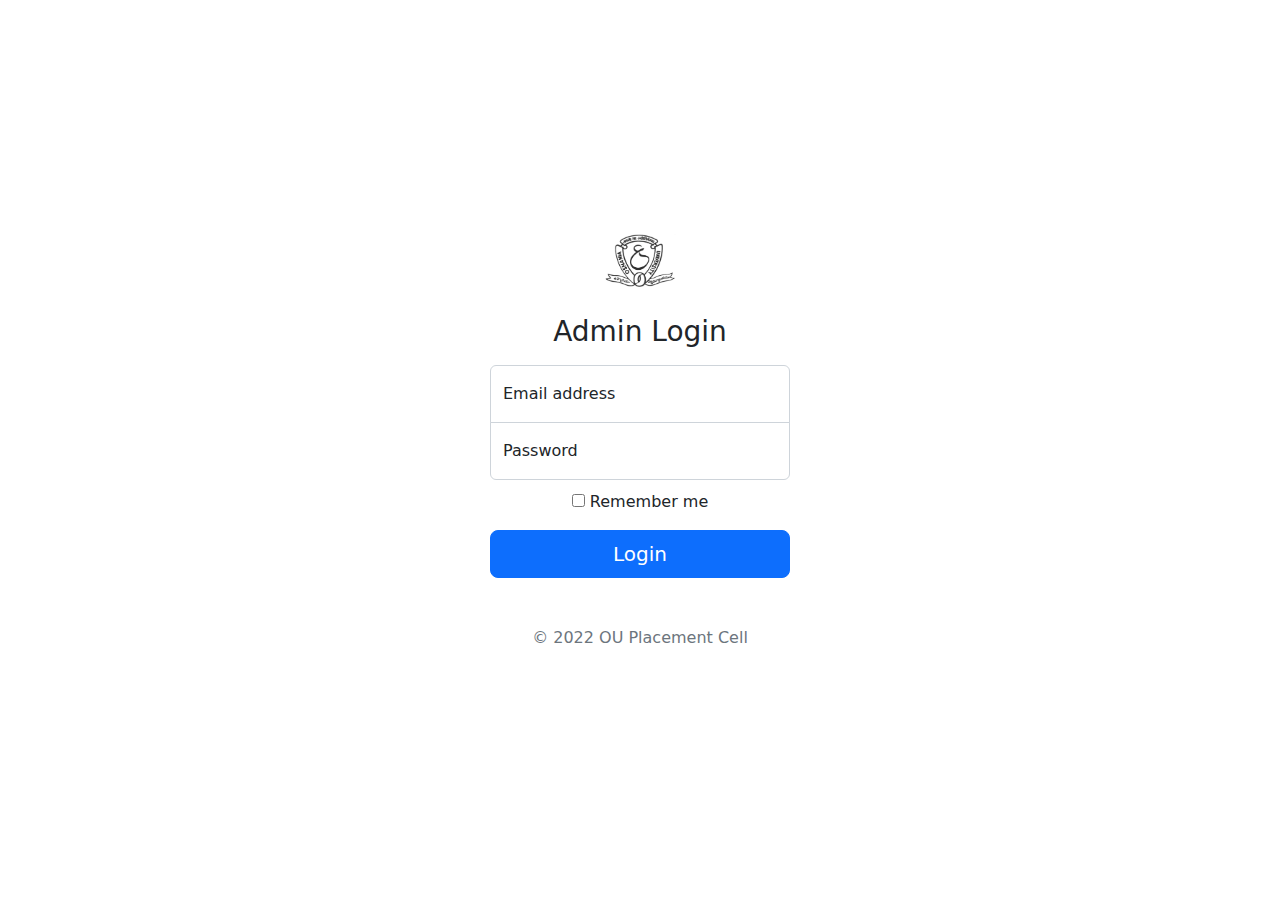
<file: components/adminlogin.html>
<!doctype html>
<html lang="en">

<head>
    <meta charset="utf-8">
    <meta name="viewport" content="width=device-width, initial-scale=1">
    <link rel="stylesheet" href="../css/signin.css">
    <link rel="stylesheet" href="https://cdn.jsdelivr.net/npm/bootstrap@5.2.2/dist/css/bootstrap.min.css">

    <link href="../assets/dist/css/bootstrap.min.css" rel="stylesheet">
    <title>OUPC-Admin login</title>
</head>

<body class="text-center">

    <main class="form-signin w-100 m-auto">
        <form>
            <img class="mb-4" src="../images/oulogo.png" alt="" width="72" height="57">
            <h1 class="h3 mb-3 fw-normal">Admin Login</h1>

            <div class="form-floating">
                <input type="email" class="form-control" id="floatingInput" placeholder="name@example.com">
                <label for="floatingInput">Email address</label>
            </div>
            <div class="form-floating">
                <input type="password" class="form-control" id="floatingPassword" placeholder="Password">
                <label for="floatingPassword">Password</label>
            </div>

            <div class="checkbox mb-3">
                <label>
                    <input type="checkbox" value="remember-me"> Remember me
                </label>
            </div>
            <button class="w-100 btn btn-lg btn-primary" type="submit">Login</button>
            <p class="mt-5 mb-3 text-muted">&copy; 2022 OU Placement Cell</p>
        </form>
    </main>


</body>

</html>
</file>
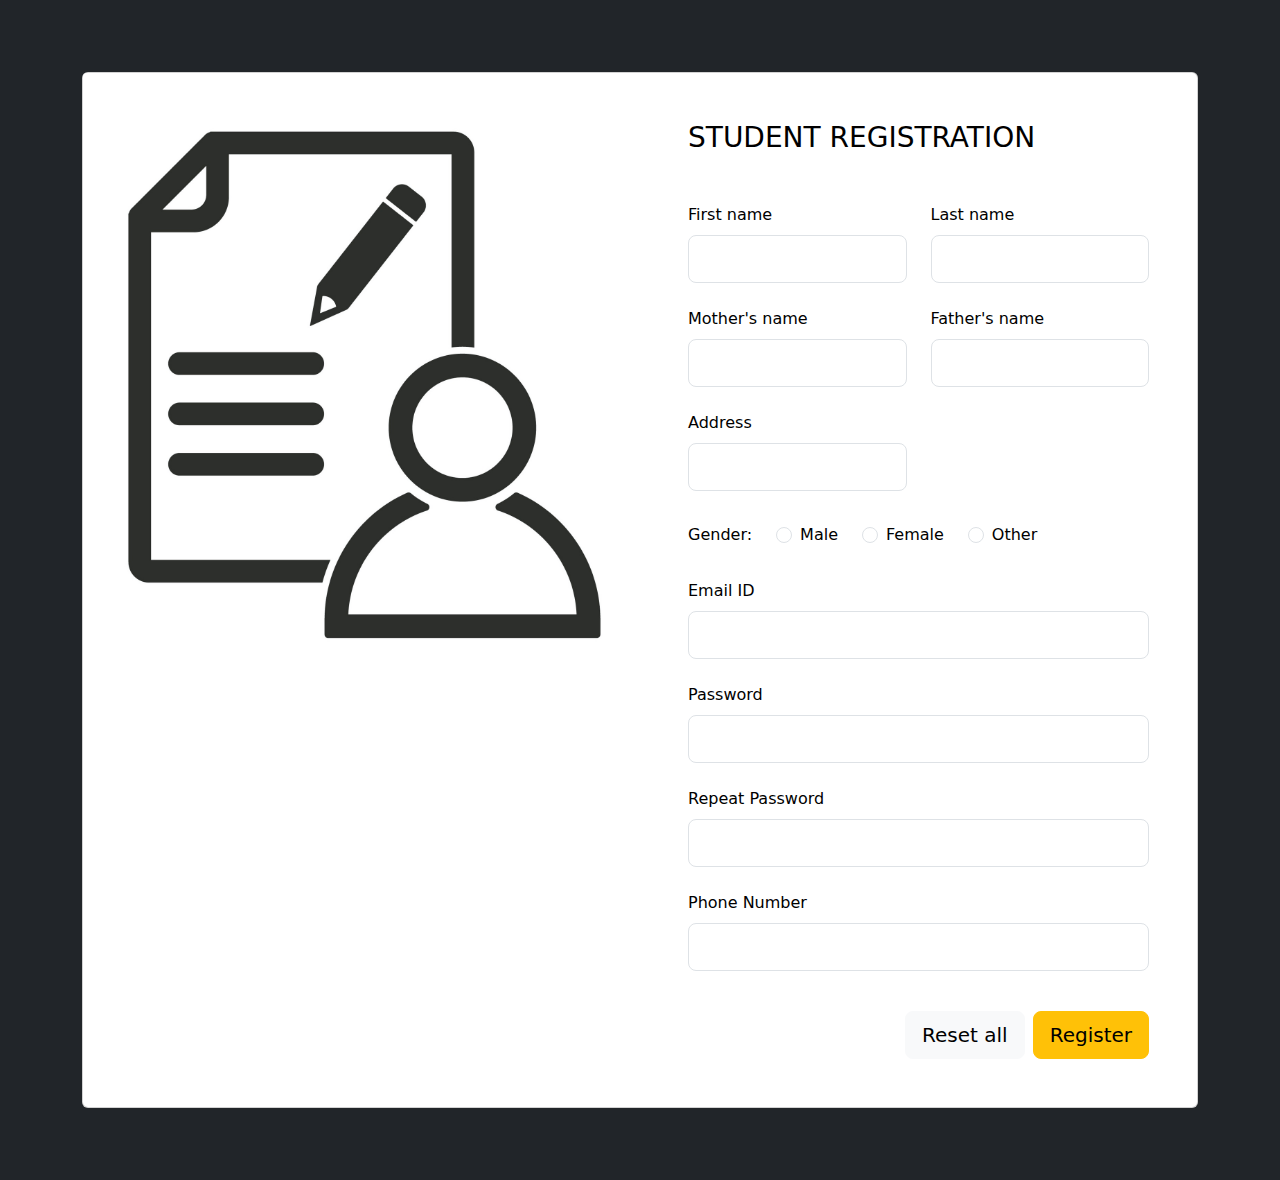
<file: components/register.html>
<!DOCTYPE html>
<html lang="en">

<head>
    <meta charset="UTF-8">
    <meta http-equiv="X-UA-Compatible" content="IE=edge">
    <meta name="viewport" content="width=device-width, initial-scale=1.0">
    <link rel="stylesheet" href="https://cdn.jsdelivr.net/npm/bootstrap@5.2.2/dist/css/bootstrap.min.css">

    <title>OUPC-Registration</title>
</head>

<body>
    <section class="h-100 bg-dark">
        <div class="container py-5 h-100">
            <div class="row d-flex justify-content-center align-items-center h-100">
                <div class="col">
                    <div class="card card-registration my-4">
                        <div class="row g-0">
                            <div class="col-xl-6 d-none d-xl-block">
                                <img src="../images/sample.png" alt="Sample photo" class="img-fluid"
                                    style="border-top-left-radius: .25rem; border-bottom-left-radius: .25rem;" />
                            </div>
                            <div class="col-xl-6">
                                <div class="card-body p-md-5 text-black">
                                    <h3 class="mb-5 text-uppercase">Student registration</h3>

                                    <div class="row">
                                        <div class="col-md-6 mb-4">
                                            <div class="form-outline">
                                                <label class="form-label" for="form3Example1m">First name</label>
                                                <input type="text" id="form3Example1m"
                                                    class="form-control form-control-lg" />

                                            </div>
                                        </div>
                                        <div class="col-md-6 mb-4">
                                            <div class="form-outline">
                                                <label class="form-label" for="form3Example1n">Last name</label>
                                                <input type="text" id="form3Example1n"
                                                    class="form-control form-control-lg" />
                                            </div>
                                        </div>
                                    </div>

                                    <div class="row">
                                        <div class="col-md-6 mb-4">
                                            <div class="form-outline">
                                                <label class="form-label" for="form3Example1m1">Mother's name</label>
                                                <input type="text" id="form3Example1m1"
                                                    class="form-control form-control-lg" />
                                            </div>
                                        </div>
                                        <div class="col-md-6 mb-4">
                                            <div class="form-outline">
                                                <label class="form-label" for="form3Example1n1">Father's name</label>
                                                <input type="text" id="form3Example1n1"
                                                    class="form-control form-control-lg" />
                                            </div>
                                        </div>
                                        <div class="col-md-6 mb-4">
                                            <div class="form-outline">
                                                <label class="form-label" for="form3Example1n1">Address</label>
                                                <input type="text" id="form3Example1n1"
                                                    class="form-control form-control-lg" />
                                            </div>
                                        </div>
                                    </div>


                                    <div class="d-md-flex justify-content-start align-items-center mb-4 py-2">

                                        <h6 class="mb-0 me-4">Gender: </h6>

                                        <div class="form-check form-check-inline mb-0 me-4">
                                            <input class="form-check-input" type="radio" name="inlineRadioOptions"
                                                id="femaleGender" value="option1" />
                                            <label class="form-check-label" for="femaleGender">Male</label>
                                        </div>

                                        <div class="form-check form-check-inline mb-0 me-4">
                                            <input class="form-check-input" type="radio" name="inlineRadioOptions"
                                                id="maleGender" value="option2" />
                                            <label class="form-check-label" for="maleGender">Female</label>
                                        </div>

                                        <div class="form-check form-check-inline mb-0">
                                            <input class="form-check-input" type="radio" name="inlineRadioOptions"
                                                id="otherGender" value="option3" />
                                            <label class="form-check-label" for="otherGender">Other</label>
                                        </div>

                                    </div>


                                    <div class="form-outline mb-4">
                                        <label class="form-label" for="form3Example9">Email ID</label>
                                        <input type="text" id="form3Example9" class="form-control form-control-lg" />
                                    </div>

                                    <div class="form-outline mb-4">
                                        <label class="form-label" for="form3Example90">Password</label>
                                        <input type="password" id="form3Example90" class="form-control form-control-lg" />
                                    </div>

                                    <div class="form-outline mb-4">
                                        <label class="form-label" for="form3Example99">Repeat Password</label>
                                        <input type="password" id="form3Example99" class="form-control form-control-lg" />
                                    </div>

                                    <div class="form-outline mb-4">
                                        <label class="form-label" for="form3Example97">Phone Number</label>
                                        <input type="text" id="form3Example97" class="form-control form-control-lg" />
                                    </div>

                                    <div class="d-flex justify-content-end pt-3">
                                        <button type="button" id="reset" class="btn btn-light btn-lg">Reset all</button>
                                        <button type="button" class="btn btn-warning btn-lg ms-2">Register</button>
                                    </div>

                                </div>
                            </div>
                        </div>
                    </div>
                </div>
            </div>
        </div>
    </section>
    <script>
        let btnClear = document.querySelector('#reset');
        let inputs = document.querySelectorAll('input');

        btnClear.addEventListener('click',()=>{
            inputs.forEach(input=>input.value='');
        });
    </script>
</body>

</html>
</file>
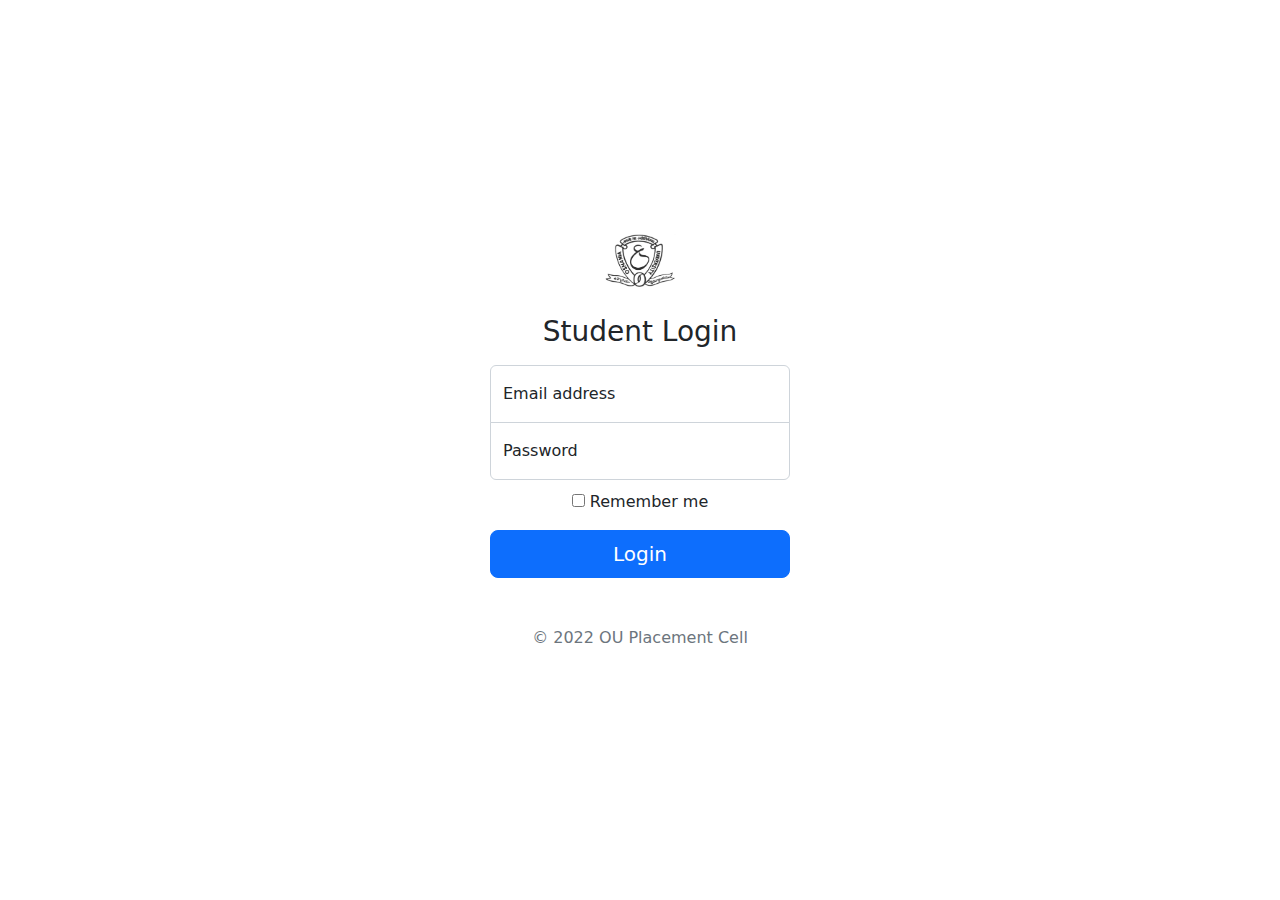
<file: components/studentlogin.html>
<!doctype html>
<html lang="en">

<head>
    <meta charset="utf-8">
    <meta name="viewport" content="width=device-width, initial-scale=1">
    <title>OUPC-Student login</title>

    <link rel="canonical" href="https://getbootstrap.com/docs/5.2/examples/sign-in/">
    <link rel="stylesheet" href="../css/signin.css">
    <link href="../assets/dist/css/bootstrap.min.css" rel="stylesheet">
</head>

<body class="text-center">

    <main class="form-signin w-100 m-auto">
        <form>
            <img class="mb-4" src="../images/oulogo.png" alt="" width="72" height="57">
            <h1 class="h3 mb-3 fw-normal">Student Login</h1>

            <div class="form-floating">
                <input type="email" class="form-control" id="floatingInput" placeholder="name@example.com">
                <label for="floatingInput">Email address</label>
            </div>
            <div class="form-floating">
                <input type="password" class="form-control" id="floatingPassword" placeholder="Password">
                <label for="floatingPassword">Password</label>
            </div>

            <div class="checkbox mb-3">
                <label>
                    <input type="checkbox" value="remember-me"> Remember me
                </label>
            </div>
            <button class="w-100 btn btn-lg btn-primary" type="submit">Login</button>
            <p class="mt-5 mb-3 text-muted">&copy; 2022 OU Placement Cell</p>
        </form>
    </main>


</body>

</html>
</file>
<file: css/signin.css>
html,
body {
  height: 100%;
}

body {
  display: flex;
  align-items: center;
  padding-top: 40px;
  padding-bottom: 40px;
  background-color: #f5f5f5;
}

.form-signin {
  max-width: 330px;
  padding: 15px;
}

.form-signin .form-floating:focus-within {
  z-index: 2;
}

.form-signin input[type="email"] {
  margin-bottom: -1px;
  border-bottom-right-radius: 0;
  border-bottom-left-radius: 0;
}

.form-signin input[type="password"] {
  margin-bottom: 10px;
  border-top-left-radius: 0;
  border-top-right-radius: 0;
}
.bd-placeholder-img {
  font-size: 1.125rem;
  text-anchor: middle;
  -webkit-user-select: none;
  -moz-user-select: none;
  user-select: none;
}

@media (min-width: 768px) {
  .bd-placeholder-img-lg {
    font-size: 3.5rem;
  }
}

.b-example-divider {
  height: 3rem;
  background-color: rgba(0, 0, 0, .1);
  border: solid rgba(0, 0, 0, .15);
  border-width: 1px 0;
  box-shadow: inset 0 .5em 1.5em rgba(0, 0, 0, .1), inset 0 .125em .5em rgba(0, 0, 0, .15);
}

.b-example-vr {
  flex-shrink: 0;
  width: 1.5rem;
  height: 100vh;
}

.bi {
  vertical-align: -.125em;
  fill: currentColor;
}

.nav-scroller {
  position: relative;
  z-index: 2;
  height: 2.75rem;
  overflow-y: hidden;
}

.nav-scroller .nav {
  display: flex;
  flex-wrap: nowrap;
  padding-bottom: 1rem;
  margin-top: -1px;
  overflow-x: auto;
  text-align: center;
  white-space: nowrap;
  -webkit-overflow-scrolling: touch;
}
</file>
